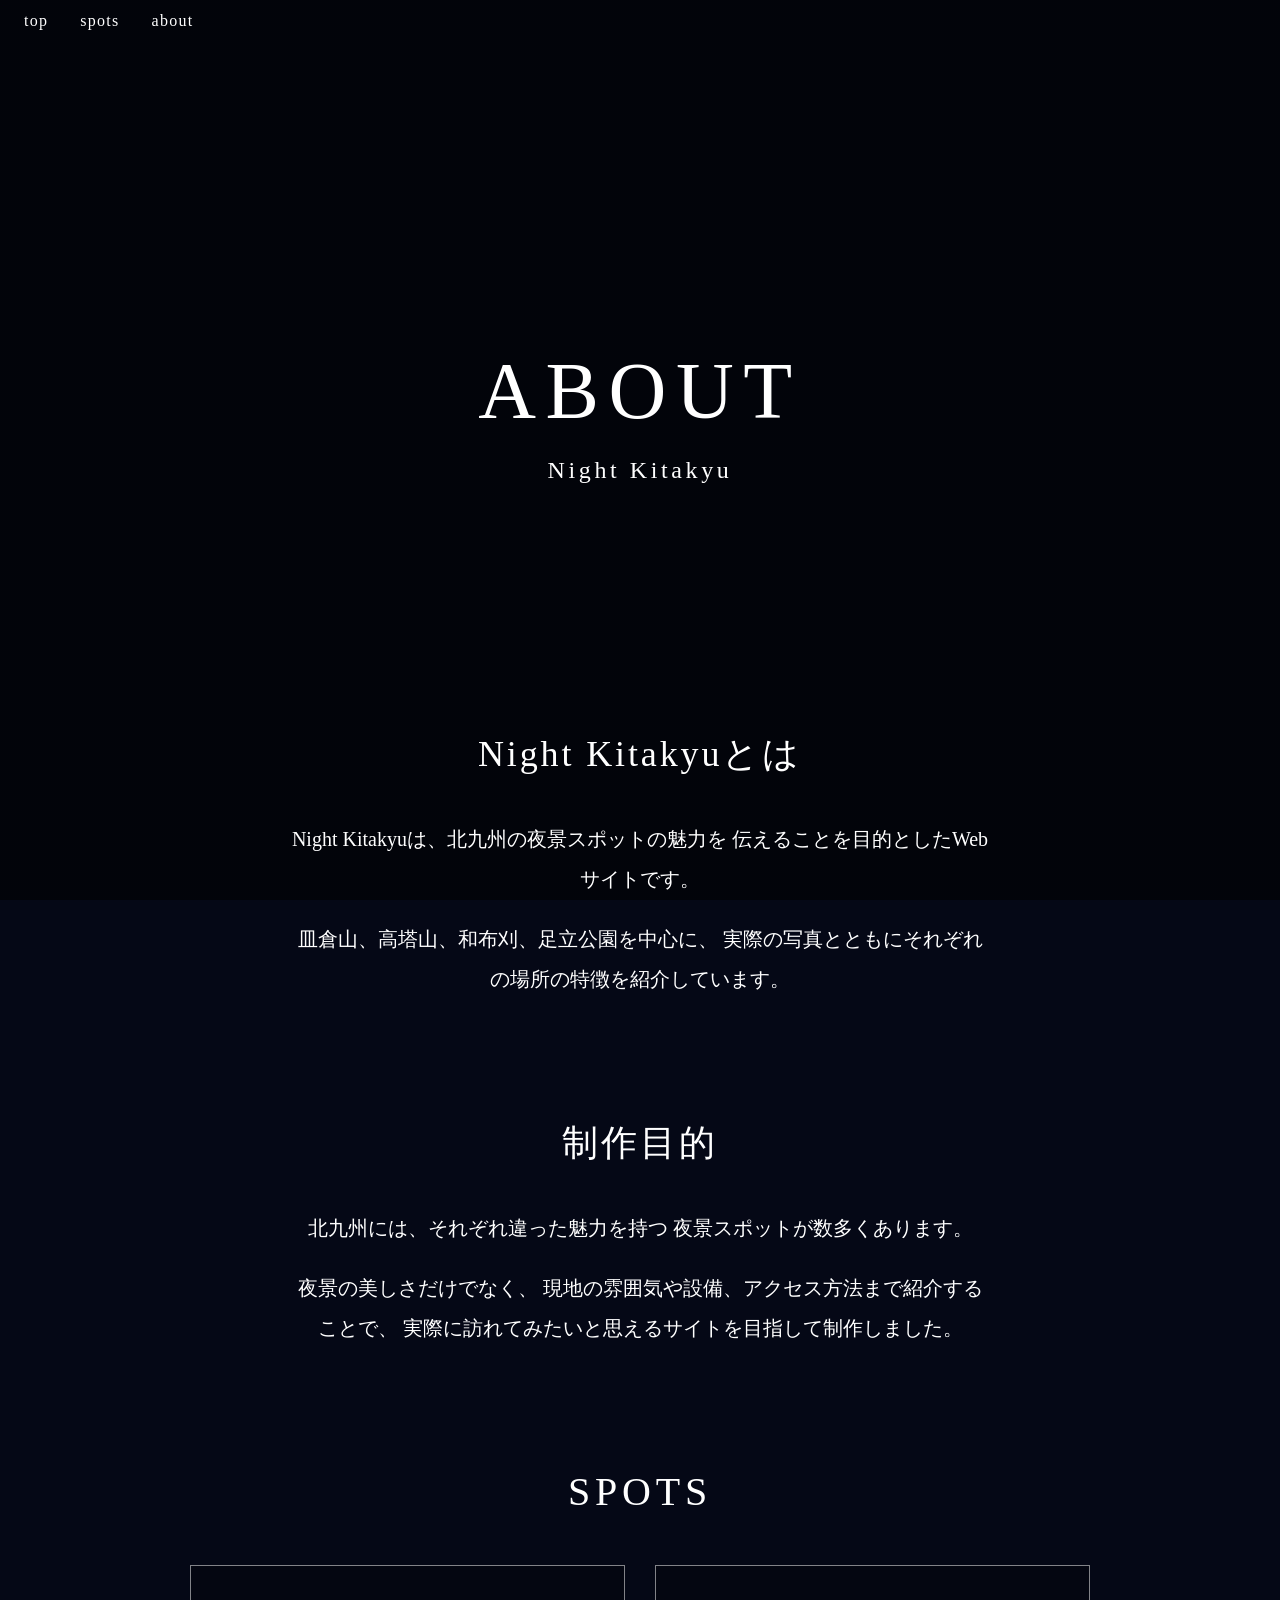
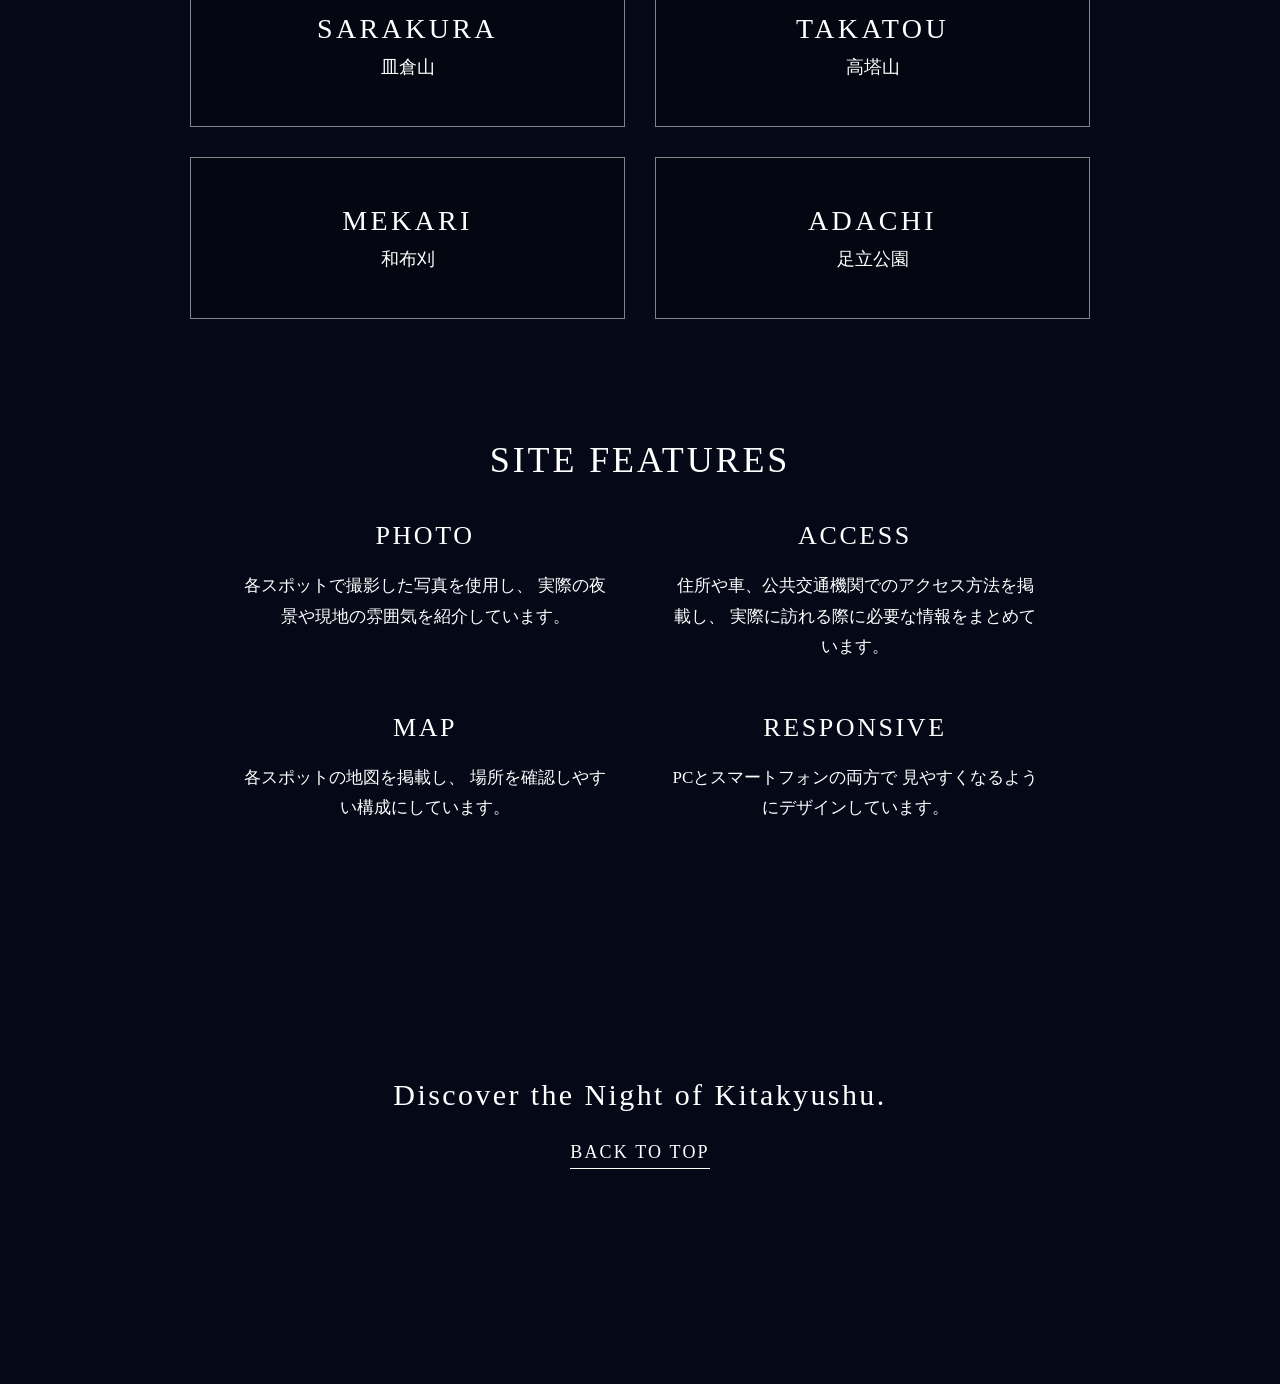
<file: about.html>
<!DOCTYPE html>
<html lang="ja">
  <head>
    <meta charset="UTF-8" />
    <meta name="viewport" content="width=device-width, initial-scale=1.0" />

    <title>ABOUT | Night Kitakyu</title>

    <!-- ヘッダーなど全ページ共通CSS -->
    <link rel="stylesheet" href="css/common.css" />

    <!-- ABOUTページ専用CSS -->
    <link rel="stylesheet" href="css/about.css" />
  </head>


  <body class="about-page">

    <!--===================================================
      ヘッダー
    ===================================================-->

    <header class="header">

      <!-- スマホ用ハンバーガーメニュー -->
      <input
        type="checkbox"
        id="menu-toggle"
        class="menu-toggle"
      />


      <!-- ハンバーガーアイコン -->
      <label for="menu-toggle" class="hamburger">
        <span></span>
        <span></span>
        <span></span>
      </label>


      <!-- ナビゲーション -->
      <nav class="nav">

        <a href="index.html">
          top
        </a>


        <!-- スポット一覧 -->
        <div class="nav-spots">

          <span class="nav-label">
            spots
          </span>


          <ul class="spot-menu">

            <li>
              <a href="sarakura.html">
                SARAKURA
              </a>
            </li>

            <li>
              <a href="takatou.html">
                TAKATOU
              </a>
            </li>

            <li>
              <a href="mekari.html">
                MEKARI
              </a>
            </li>

            <li>
              <a href="adachi.html">
                ADACHI
              </a>
            </li>

          </ul>

        </div>


        <a href="about.html">
          about
        </a>

      </nav>

    </header>



    <!--===================================================
      ABOUTページ全体
    ===================================================-->

    <main class="about-main">


      <!--===================================================
        ABOUTタイトル
      ===================================================-->

      <section class="about-hero">

        <h1>
          ABOUT
        </h1>

        <p class="about-subtitle">
          Night Kitakyu
        </p>

      </section>



      <!--===================================================
        Night Kitakyuについて
      ===================================================-->

      <section class="about-section">

        <h2>
          Night Kitakyuとは
        </h2>


        <p>
          Night Kitakyuは、北九州の夜景スポットの魅力を
          伝えることを目的としたWebサイトです。
        </p>


        <p>
          皿倉山、高塔山、和布刈、足立公園を中心に、
          実際の写真とともにそれぞれの場所の特徴を紹介しています。
        </p>

      </section>



      <!--===================================================
        制作目的
      ===================================================-->

      <section class="about-section">

        <h2>
          制作目的
        </h2>


        <p>
          北九州には、それぞれ違った魅力を持つ
          夜景スポットが数多くあります。
        </p>


        <p>
          夜景の美しさだけでなく、
          現地の雰囲気や設備、アクセス方法まで紹介することで、
          実際に訪れてみたいと思えるサイトを目指して制作しました。
        </p>

      </section>



      <!--===================================================
        紹介スポット
      ===================================================-->

      <section class="about-spots">

        <h2>
          SPOTS
        </h2>


        <div class="about-spot-list">


          <!-- 皿倉山 -->
          <a
            href="sarakura.html"
            class="about-spot-item"
          >

            <span class="spot-en">
              SARAKURA
            </span>

            <span class="spot-ja">
              皿倉山
            </span>

          </a>


          <!-- 高塔山 -->
          <a
            href="takatou.html"
            class="about-spot-item"
          >

            <span class="spot-en">
              TAKATOU
            </span>

            <span class="spot-ja">
              高塔山
            </span>

          </a>


          <!-- 和布刈 -->
          <a
            href="mekari.html"
            class="about-spot-item"
          >

            <span class="spot-en">
              MEKARI
            </span>

            <span class="spot-ja">
              和布刈
            </span>

          </a>


          <!-- 足立公園 -->
          <a
            href="adachi.html"
            class="about-spot-item"
          >

            <span class="spot-en">
              ADACHI
            </span>

            <span class="spot-ja">
              足立公園
            </span>

          </a>


        </div>

      </section>



      <!--===================================================
        サイトの特徴
      ===================================================-->

      <section class="about-section">

        <h2>
          SITE FEATURES
        </h2>


        <div class="feature-list">


          <!-- 特徴1 -->
          <div class="feature-item">

            <h3>
              PHOTO
            </h3>

            <p>
              各スポットで撮影した写真を使用し、
              実際の夜景や現地の雰囲気を紹介しています。
            </p>

          </div>


          <!-- 特徴2 -->
          <div class="feature-item">

            <h3>
              ACCESS
            </h3>

            <p>
              住所や車、公共交通機関でのアクセス方法を掲載し、
              実際に訪れる際に必要な情報をまとめています。
            </p>

          </div>


          <!-- 特徴3 -->
          <div class="feature-item">

            <h3>
              MAP
            </h3>

            <p>
              各スポットの地図を掲載し、
              場所を確認しやすい構成にしています。
            </p>

          </div>


          <!-- 特徴4 -->
          <div class="feature-item">

            <h3>
              RESPONSIVE
            </h3>

            <p>
              PCとスマートフォンの両方で
              見やすくなるようにデザインしています。
            </p>

          </div>


        </div>

      </section>



      <!--===================================================
        ページ下部
      ===================================================-->

      <section class="about-end">

        <p>
          Discover the Night of Kitakyushu.
        </p>

        <a href="index.html">
          BACK TO TOP
        </a>

      </section>


    </main>

  </body>
</html>
</file>
<file: css/common.css>
/*===================================================
  common.css
  全ページ共通CSS
  body / header / nav / hamburger
===================================================*/

/*===================================================
  ページ全体の基本設定
===================================================*/

body {
  margin: 0; /* ブラウザが最初から持っている余白を消す */
  background-color: #050816; /* ページ全体の背景色を黒に近い紺色にする */
  color: white; /* 文字色を白にする */
}

/*===================================================
  PC用：メニュー欄
===================================================*/

/* ヘッダー全体 */
.header {
  width: 100%; /* 画面の横幅いっぱいに広げる */

  position: fixed; /* スクロールしても画面上に固定する */
  top: 0; /* 画面の一番上に配置 */
  left: 0; /* 画面の左端に配置 */

  z-index: 10; /* 他の要素より前面に表示する */

  box-sizing: border-box; /* paddingを含めてwidth:100%に収める */
  padding: 12px 24px; /* ヘッダー内側の余白 */
}

/* ハンバーガーメニュー用のチェックボックスを非表示にする */
.menu-toggle {
  display: none;
}

/* PC版ではハンバーガーボタンを非表示にする */
.hamburger {
  display: none;
}

/* ナビゲーション全体 */
.nav {
  display: flex; /* top、spots、aboutを横並びにする */
  justify-content: flex-start; /* メニュー全体を左側に寄せる */
  align-items: center; /* メニューの縦位置をそろえる */
  gap: 32px; /* メニュー同士の間隔 */
}

/* ナビのリンクとspotsの文字 */
.nav a,
.nav-label {
  color: white; /* 文字色を白にする */
  text-decoration: none; /* リンクの下線を消す */
  font-size: 16px; /* 文字サイズ */
  letter-spacing: 0.08em; /* 文字間隔を少し広げる */
  cursor: pointer; /* マウスを乗せたときにクリックできそうな形にする */
  font-family: serif; /* メニュー文字を明朝体にする */
}

/* spotsメニューの親 */
.nav-spots {
  position: relative; /* 下に出るspot-menuの位置の基準にする */
  padding: 0;
}

/* spotsにカーソルを乗せたときに出るメニュー */
.spot-menu {
  display: none; /* 普段は隠す */

  position: absolute; /* nav-spotsを基準にして重ねて表示する */
  top: 100%; /* spotsの真下に配置 */
  left: 50%; /* 左端を中央位置に置く */
  transform: translateX(-50%); /* 自分の横幅の半分だけ左に戻して中央寄せ */

  list-style: none; /* ul/liの黒丸を消す */
  margin: 0; /* 外側余白を消す */
  padding: 12px 16px; /* メニュー内側の余白 */

  background-color: rgba(0, 0, 0, 0.6); /* 黒の半透明背景 */
}

/* spotsにマウスを乗せたときだけ中身を表示する */
.nav-spots:hover .spot-menu {
  display: flex; /* 非表示だったメニューを表示 */
  flex-direction: column; /* メニュー項目を縦並びにする */
  gap: 10px; /* 項目同士の間隔 */
}

/*===================================================
  スマホ用：ハンバーガーメニュー
===================================================*/

@media screen and (max-width: 600px) {
  /* スマホ版のヘッダー余白 */
  .header {
    padding: 16px 20px;
  }

  /* ハンバーガーボタン */
  .hamburger {
    position: fixed; /* 画面上に固定 */
    top: 16px; /* 上から16px */
    left: 20px; /* 左から20px */

    display: flex; /* 3本線を並べる */
    flex-direction: column; /* 3本線を縦並びにする */
    gap: 6px; /* 線同士の間隔 */

    width: 32px; /* ハンバーガーの横幅 */
    cursor: pointer; /* クリックできる見た目にする */
    z-index: 30; /* navより前に出す */
  }

  /* ハンバーガーの3本線 */
  .hamburger span {
    display: block; /* spanを線として扱う */
    width: 100%; /* 親の横幅いっぱい */
    height: 2px; /* 線の太さ */
    background-color: white; /* 線の色 */
    transition: 0.3s; /* 三本線から×に変わる動きをなめらかにする */
  }

  /* スマホ版のナビメニュー */
  .nav {
    position: fixed; /* 画面に固定 */
    top: 0; /* 上端に配置 */
    left: 0; /* 左端に配置 */

    width: 70%; /* 画面の70%の横幅 */
    height: 100vh; /* 画面の高さ全部 */
    padding: 80px 24px 24px; /* 中身の余白 */
    box-sizing: border-box; /* padding込みでサイズ計算 */

    background-color: rgba(5, 8, 22, 0.95); /* ほぼ黒紺の背景 */

    display: flex; /* 中身をflexで並べる */
    flex-direction: column; /* メニューを縦並びにする */
    align-items: flex-start; /* 左揃え */
    gap: 24px; /* メニュー同士の間隔 */

    transform: translateX(-100%); /* 最初は画面外の左に隠す */
    transition: transform 0.3s ease; /* 開閉をなめらかにする */
    z-index: 20; /* 背景より前、ハンバーガーより後ろ */
  }

  /* チェックボックスがONのとき、navを画面内に出す */
  .menu-toggle:checked ~ .nav {
    transform: translateX(0);
  }

  /* スマホ用にナビ文字を少し大きくする */
  .nav a,
  .nav-label {
    font-size: 18px;
  }

  /* spotsメニューの幅をnavいっぱいにする */
  .nav-spots {
    width: 100%;
  }

  /* スマホではspotsの中身を常に表示する */
  .spot-menu {
    display: flex; /* メニューを表示 */
    flex-direction: column; /* 縦並び */
    gap: 10px; /* 項目間の余白 */

    position: static; /* PC版のabsolute配置を解除 */
    transform: none; /* 中央寄せ用の変形を解除 */
    background-color: transparent; /* 背景を透明にする */
    padding: 12px 0 0 16px; /* 少し右にずらす */
    margin: 0;
  }

  /* メニューが開いているとき、上の線を斜めにして×の片方にする */
  .menu-toggle:checked + .hamburger span:nth-child(1) {
    transform: translateY(8px) rotate(45deg);
  }

  /* メニューが開いているとき、真ん中の線を消す */
  .menu-toggle:checked + .hamburger span:nth-child(2) {
    opacity: 0;
  }

  /* メニューが開いているとき、下の線を斜めにして×のもう片方にする */
  .menu-toggle:checked + .hamburger span:nth-child(3) {
    transform: translateY(-8px) rotate(-45deg);
  }
}
</file>
<file: css/about.css>
/*===================================================
  about.css
  ABOUTページ専用CSS
===================================================*/


/*===================================================
  PC用：ABOUTページ全体
===================================================*/

/* ABOUTページ全体 */
.about-page {
  margin: 0; /* bodyにもともとある余白を消す */

  color: white; /* 文字を白にする */

  background-image:
    linear-gradient(rgba(0, 0, 0, 0.55), rgba(0, 0, 0, 0.55)), /* 夜景を暗くして文字を読みやすくする */
    url('https://raw.githubusercontent.com/kikkumikuotoko/images/b1d9814bfd43ee693b9c7cd55e018ce2aa93c5b8/images/Night_Kitakyu/SARAKURA_pc.png'); /* 背景画像 */

  background-size: cover; /* 画面いっぱいに背景画像を表示する */
  background-position: center; /* 背景画像の中央を表示する */
  background-repeat: no-repeat; /* 背景画像を繰り返さない */
  background-attachment: fixed; /* スクロールしても背景画像を動かさない */

  font-family: serif; /* ページ全体を明朝体にする */
}


/* ABOUTページのメイン部分 */
.about-main {
  width: 100%; /* 横幅いっぱい使う */

  box-sizing: border-box; /* padding込みでサイズを計算する */

  padding: 100px 20px 80px; /* 上100px、左右20px、下80pxの余白 */
}



/*===================================================
  ABOUTタイトル
===================================================*/

/* ABOUTタイトル周辺 */
.about-hero {
  min-height: 70vh; /* 最初の画面を大きく使う */

  display: flex; /* タイトルを配置しやすくする */
  flex-direction: column; /* ABOUTとNight Kitakyuを縦並びにする */
  justify-content: center; /* 縦方向の中央に配置する */
  align-items: center; /* 横方向の中央に配置する */

  text-align: center; /* 文字を中央揃え */
}


/* ABOUT */
.about-hero h1 {
  font-size: 80px; /* ABOUTを大きく表示する */

  letter-spacing: 0.12em; /* 文字の間隔を少し広げる */

  margin: 0; /* h1の余白を消す */

  font-weight: normal; /* 太字を抑える */
}


/* Night Kitakyu */
.about-subtitle {
  font-size: 24px; /* サブタイトルの文字サイズ */

  letter-spacing: 0.15em; /* 文字間隔を広げる */

  margin: 20px 0 0; /* ABOUTとの間に20px空ける */
}



/*===================================================
  ABOUT共通セクション
===================================================*/

/* Night Kitakyuとは・制作目的など */
.about-section {
  width: 90%; /* 画面幅の90%を使う */
  max-width: 850px; /* 最大850pxまでにする */

  margin: 0 auto 120px; /* 中央に置き、下に120px余白を作る */

  text-align: center; /* 内容を中央揃え */
}


/* セクションタイトル */
.about-section h2 {
  font-size: 36px; /* 見出しの文字サイズ */

  font-weight: normal; /* 太字を抑える */

  letter-spacing: 0.08em; /* 少し文字間隔を広げる */

  margin: 0 0 40px; /* 下に40px余白を作る */
}


/* セクション説明文 */
.about-section p {
  max-width: 700px; /* 文章が横に伸びすぎないようにする */

  margin: 0 auto 20px; /* 中央配置し、文章同士を20px空ける */

  font-size: 20px; /* 本文の文字サイズ */

  line-height: 2; /* 行間を広くして読みやすくする */
}



/*===================================================
  SPOTS
===================================================*/

/* SPOTS全体 */
.about-spots {
  width: 90%; /* 横幅90% */

  max-width: 900px; /* 最大900px */

  margin: 0 auto 120px; /* 中央配置し、下に120px空ける */

  text-align: center; /* 中央揃え */
}


/* SPOTSタイトル */
.about-spots h2 {
  font-size: 40px; /* タイトルサイズ */

  font-weight: normal; /* 太字を抑える */

  letter-spacing: 0.12em; /* 文字間隔を広げる */

  margin: 0 0 50px; /* 下に50px空ける */
}


/* 4つのスポットを並べる箱 */
.about-spot-list {
  display: grid; /* グリッドレイアウトを使う */

  grid-template-columns: repeat(2, 1fr); /* 2列にする */

  gap: 30px; /* 各スポットの間を30px空ける */
}


/* 各スポット */
.about-spot-item {
  min-height: 160px; /* カードの高さを確保 */

  display: flex; /* 中身を配置する */
  flex-direction: column; /* 英語名と日本語名を縦並び */
  justify-content: center; /* 縦方向中央 */
  align-items: center; /* 横方向中央 */

  border: 1px solid rgba(255, 255, 255, 0.5); /* 白の薄い枠線 */

  background-color: rgba(0, 0, 0, 0.25); /* 少しだけ黒い透明背景 */

  color: white; /* 文字を白にする */
  text-decoration: none; /* リンクの下線を消す */

  transition: 0.3s; /* hover時の変化を滑らかにする */
}


/* マウスを乗せた時 */
.about-spot-item:hover {
  background-color: rgba(255, 255, 255, 0.15); /* 少し明るくする */

  transform: translateY(-5px); /* 少し上に浮かせる */
}


/* SARAKURAなど */
.spot-en {
  font-size: 28px; /* 英語名を大きくする */

  letter-spacing: 0.12em; /* 文字間隔を広げる */
}


/* 皿倉山など */
.spot-ja {
  font-size: 18px; /* 日本語名のサイズ */

  margin-top: 10px; /* 英語名との間を空ける */
}



/*===================================================
  SITE FEATURES
===================================================*/

/* 特徴一覧 */
.feature-list {
  max-width: 800px; /* 横に広がりすぎないようにする */

  margin: 0 auto; /* 中央配置 */

  display: grid; /* グリッドを使用 */

  grid-template-columns: repeat(2, 1fr); /* 2列にする */

  gap: 50px 60px; /* 縦50px、横60pxの間隔 */
}


/* PHOTO・ACCESSなど */
.feature-item {
  text-align: center; /* 中央揃え */
}


/* PHOTOなどのタイトル */
.feature-item h3 {
  font-size: 26px; /* 見出しのサイズ */

  font-weight: normal; /* 太字を抑える */

  letter-spacing: 0.1em; /* 文字間隔を広げる */

  margin: 0 0 20px; /* 下に20px空ける */
}


/* 特徴説明 */
.feature-item p {
  font-size: 17px; /* 本文サイズ */

  line-height: 1.8; /* 行間を広げる */

  margin: 0; /* 余白を消す */
}



/*===================================================
  ページ下部
===================================================*/

/* 最後のメッセージ */
.about-end {
  min-height: 40vh; /* 最後にも余白を持たせる */

  display: flex; /* 中身を配置する */
  flex-direction: column; /* 文章とリンクを縦並び */
  justify-content: center; /* 縦方向中央 */
  align-items: center; /* 横方向中央 */

  text-align: center; /* 中央揃え */
}


/* Discover the Night of Kitakyushu. */
.about-end p {
  font-size: 30px; /* メッセージを少し大きくする */

  letter-spacing: 0.08em; /* 文字間隔を広げる */

  margin: 0 0 30px; /* リンクとの間を30px空ける */
}


/* BACK TO TOP */
.about-end a {
  color: white; /* 白文字 */

  font-size: 18px; /* 文字サイズ */

  letter-spacing: 0.12em; /* 文字間隔を広げる */

  text-decoration: none; /* 下線を消す */

  border-bottom: 1px solid white; /* 下線を自分で付ける */

  padding-bottom: 5px; /* 文字と下線の間を空ける */

  transition: 0.3s; /* hoverを滑らかにする */
}


/* BACK TO TOPにマウスを乗せた時 */
.about-end a:hover {
  opacity: 0.6; /* 少し薄くする */
}



/*===================================================
  スマホ用：ABOUTページ
===================================================*/

@media screen and (max-width: 600px) {

  /* ABOUTページ全体 */
  .about-page {
    background-size: cover; /* スマホでも背景いっぱいに表示する */
    background-position: center; /* 背景の中央を表示する */
    background-repeat: no-repeat; /* 背景を繰り返さない */
    background-attachment: fixed; /* スクロールしても背景を固定する */
  }


  /* メイン部分 */
  .about-main {
    padding: 100px 20px 60px; /* スマホ用の余白 */
  }


  /*===================================================
    スマホ用 ABOUTタイトル
  ===================================================*/

  .about-hero {
    min-height: 65vh; /* スマホでも最初を大きく見せる */
  }


  .about-hero h1 {
    font-size: 50px; /* PCより小さくする */

    white-space: nowrap; /* ABOUTを改行させない */
  }


  .about-subtitle {
    font-size: 20px; /* スマホ用サイズ */

    margin-top: 15px; /* ABOUTとの間隔 */
  }


  /*===================================================
    スマホ用 共通セクション
  ===================================================*/

  .about-section {
    width: 100%; /* 横幅いっぱい使う */

    max-width: 420px; /* 最大420pxまで */

    margin: 0 auto 90px; /* 下に90px余白 */
  }


  .about-section h2 {
    font-size: 30px; /* スマホ用見出し */

    margin-bottom: 30px; /* 本文との間 */
  }


  .about-section p {
    width: 100%; /* 横幅いっぱい使う */

    max-width: 420px; /* 最大420px */

    font-size: 18px; /* スマホ用本文 */

    line-height: 1.9; /* 行間を広げる */

    margin: 0 auto 20px; /* 中央配置 */
  }


  /*===================================================
    スマホ用 SPOTS
  ===================================================*/

  .about-spots {
    width: 100%; /* 横幅いっぱい */

    max-width: 420px; /* 最大420px */

    margin: 0 auto 90px; /* 下に90px */
  }


  .about-spots h2 {
    font-size: 32px; /* スマホ用タイトル */

    margin-bottom: 35px; /* カードとの間隔 */
  }


  .about-spot-list {
    grid-template-columns: 1fr; /* PCの2列から1列に変更 */

    gap: 20px; /* 各スポットの間隔 */
  }


  .about-spot-item {
    min-height: 120px; /* PCより高さを少し小さくする */
  }


  .spot-en {
    font-size: 24px; /* 英語名のサイズ */
  }


  .spot-ja {
    font-size: 17px; /* 日本語名のサイズ */
  }


  /*===================================================
    スマホ用 SITE FEATURES
  ===================================================*/

  .feature-list {
    width: 100%; /* 横幅いっぱい */

    max-width: 420px; /* 最大420px */

    grid-template-columns: 1fr; /* 2列から1列に変更 */

    gap: 45px; /* 各特徴の間隔 */
  }


  .feature-item h3 {
    font-size: 24px; /* スマホ用見出し */
  }


  .feature-item p {
    font-size: 17px; /* スマホ用本文 */

    line-height: 1.8; /* 行間 */
  }


  /*===================================================
    スマホ用 ページ下部
  ===================================================*/

  .about-end {
    min-height: 35vh; /* 最後に余白を作る */
  }


  .about-end p {
    font-size: 22px; /* スマホ用メッセージ */

    line-height: 1.8; /* 行間 */

    margin-bottom: 30px; /* BACK TO TOPとの間 */
  }


  .about-end a {
    font-size: 16px; /* スマホ用リンクサイズ */
  }
}
</file>
